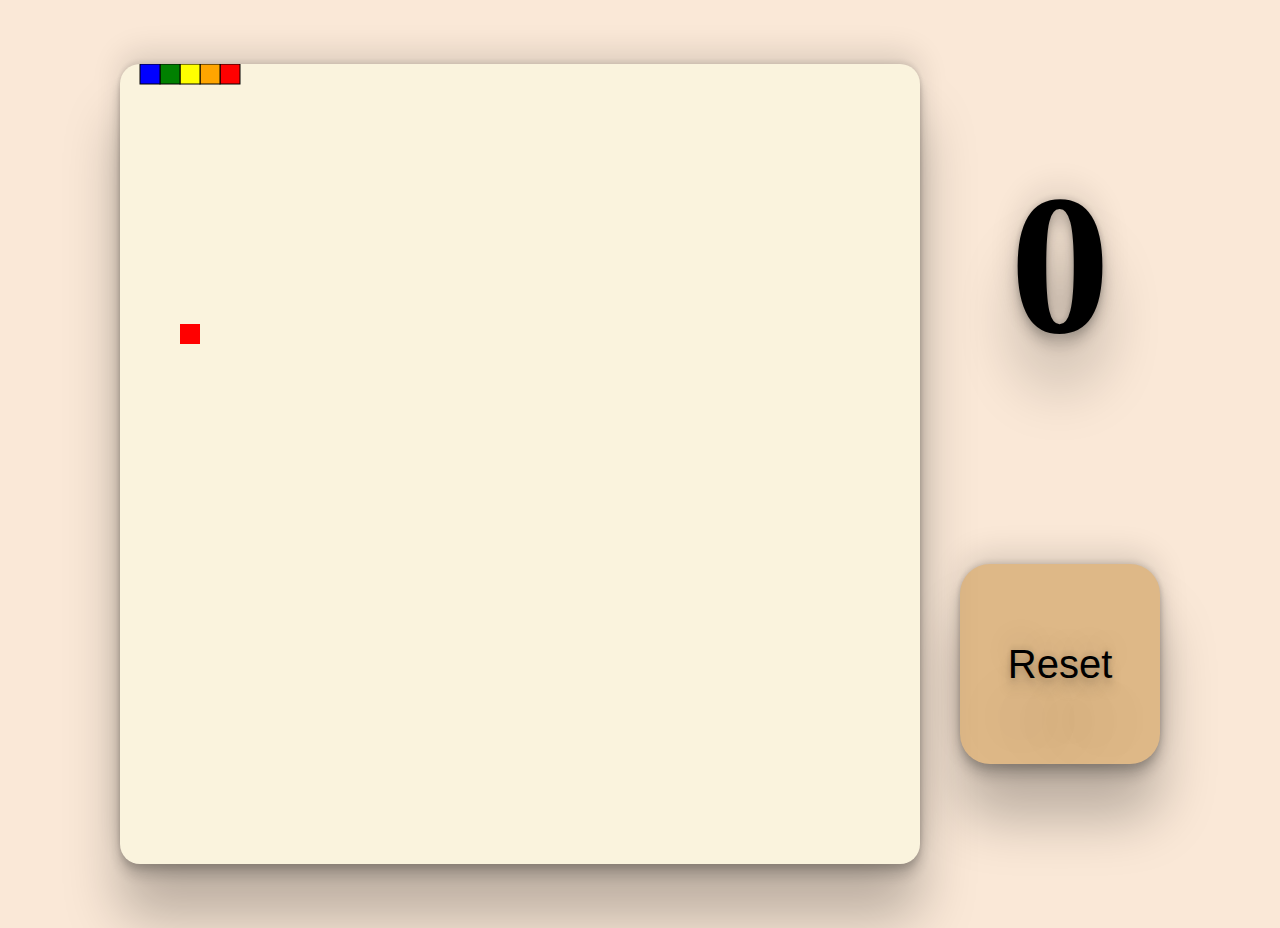
<file: 2 Snake Game/index.html>
<!DOCTYPE html>
<html lang="en">
<head>
    <meta charset="UTF-8">
    <meta name="viewport" content="width=device-width, initial-scale=1.0">
    <title>Snake Game</title>
    <link rel="stylesheet" href="styles.css">
</head>
<body>
    <canvas id="canvas1"></canvas>
    <h2 id="score" >0</h2>
    <button id="resetButton">Reset</button>



    <script src="inputHandler.js"></script>
    <script src="snake.js"></script>
    <script src="script.js"></script>
</body>
</html>
</file>
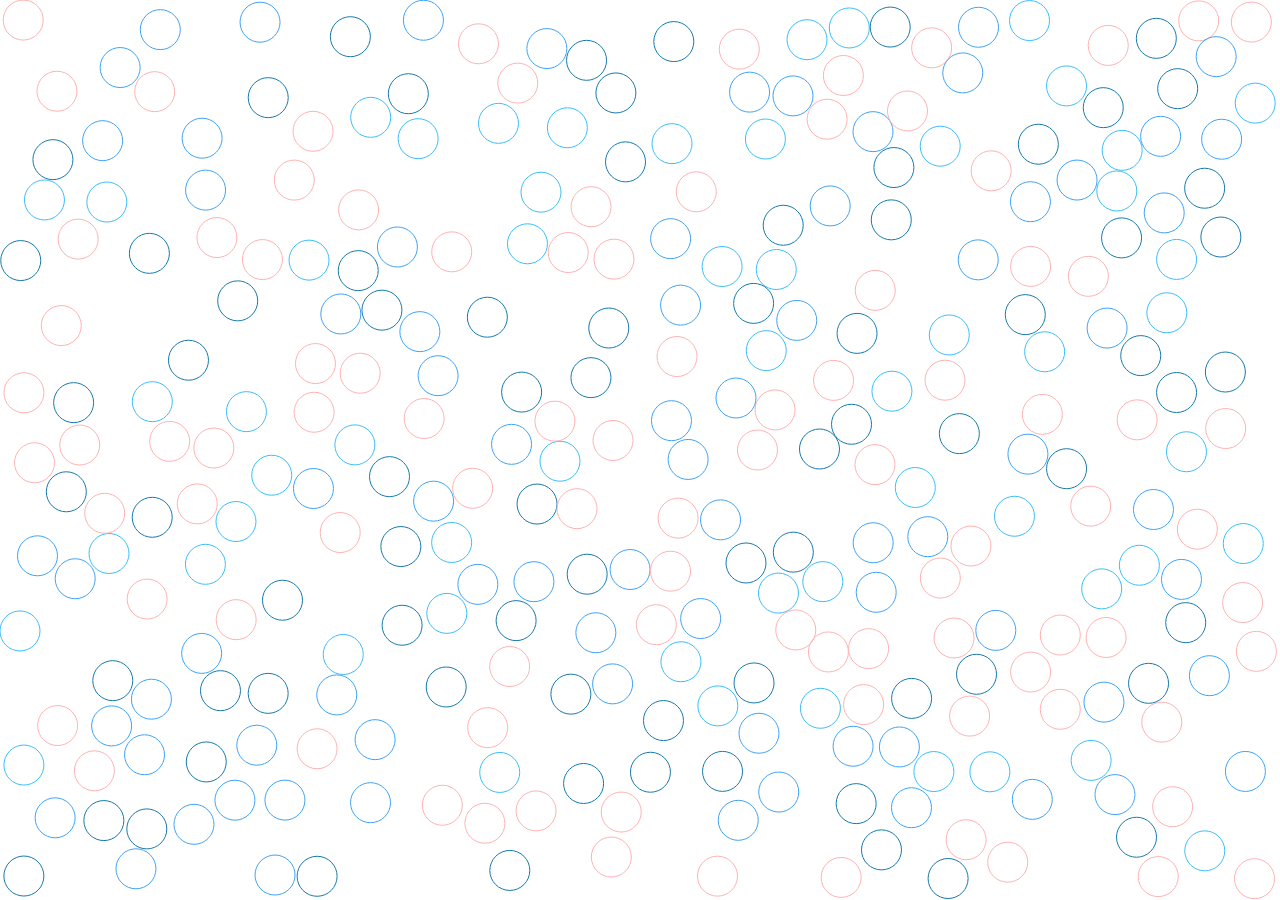
<file: 3 Particle Collision System/index.html>
<!DOCTYPE html>
<html lang="en">
<head>
    <meta charset="UTF-8">
    <meta name="viewport" content="width=device-width, initial-scale=1.0">
    <title>Particle Collision</title>
    <link rel="stylesheet" href="styles.css">

</head>
<body>
    <canvas id="canvas1"></canvas>
    <script src="scripts.js"></script>
</body>
</html>
</file>
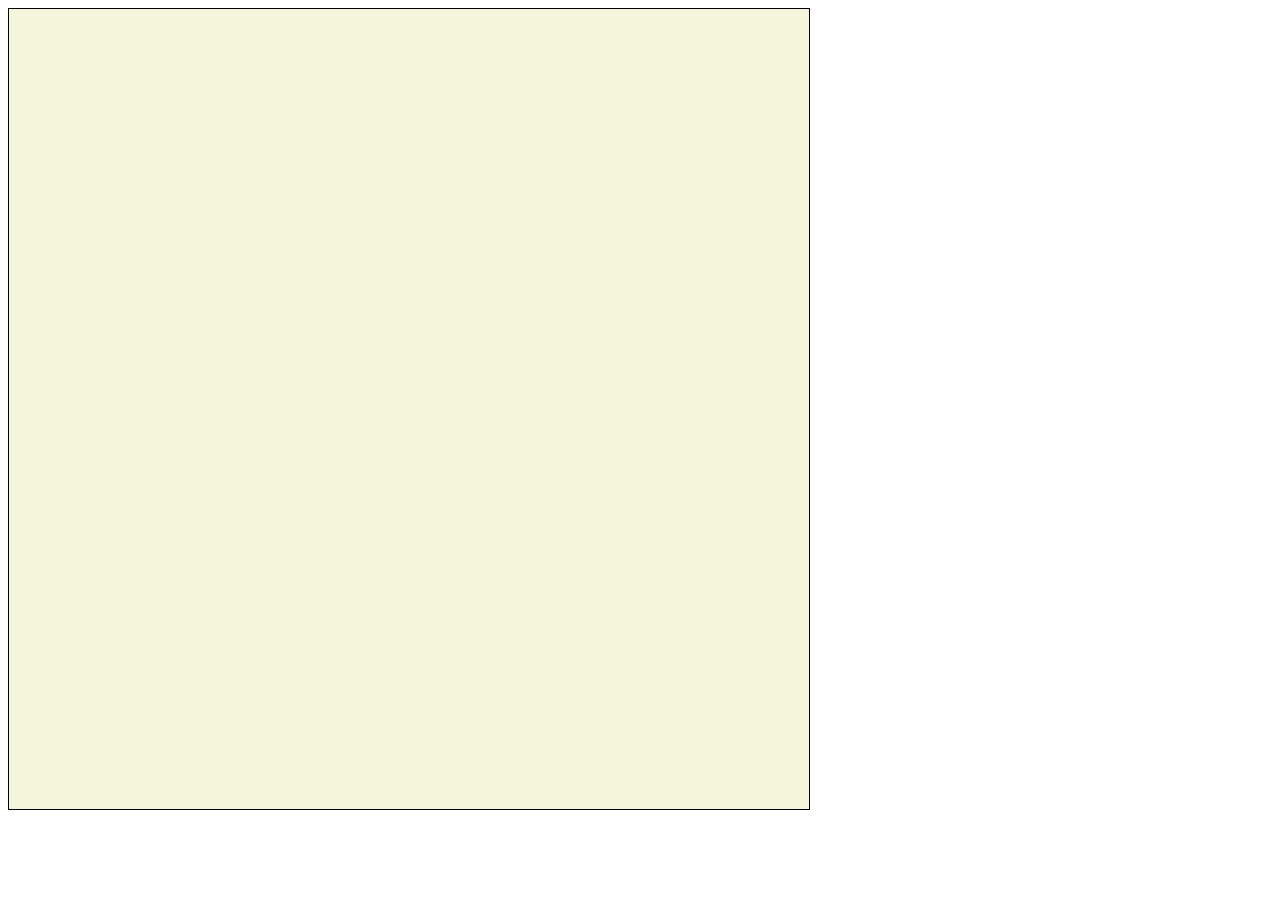
<file: 4 Mandellbrot set/index.html>
<!DOCTYPE html>
<html lang="en">
<head>
    <meta charset="UTF-8">
    <meta name="viewport" content="width=device-width, initial-scale=1.0">
    <title>Mandelbrot Set</title>
    <link rel="stylesheet" href="styles.css">
</head>
<body>
    
    <canvas id="canvas1"></canvas>



    <script src="scripts.js"></script>
</body>
</html>
</file>
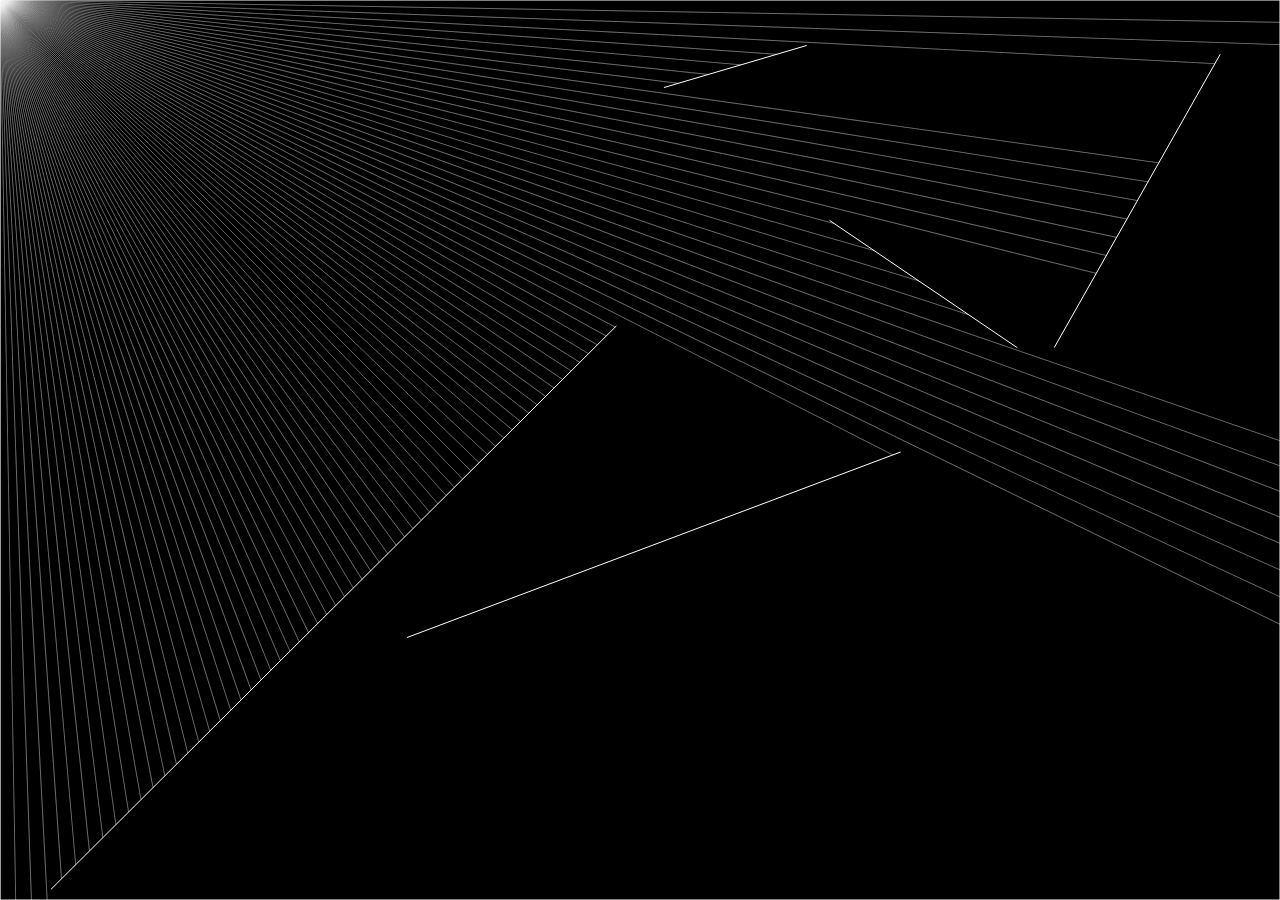
<file: 5 Raycasting/index.html>
<!DOCTYPE html>
<html lang="en">
<head>
    <meta charset="UTF-8">
    <meta name="viewport" content="width=device-width, initial-scale=1.0">
    <title>Raycasting</title>
    <link rel="stylesheet" href="styles.css">
</head>
<body>
    <canvas id="canvas1"></canvas>

    <script src="script.js"></script>
</body>
</html>
</file>
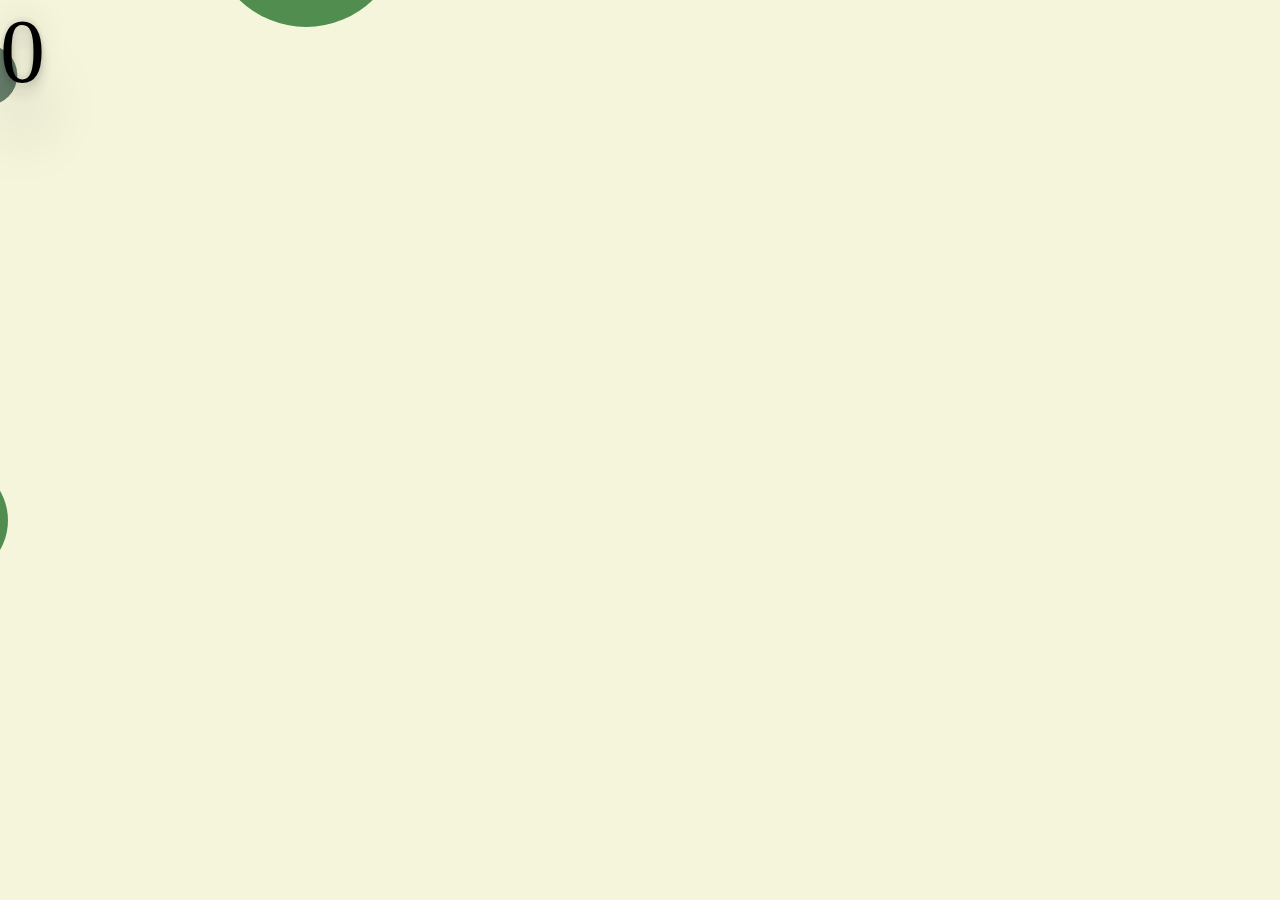
<file: 6 Particle Eater/index.html>
<!DOCTYPE html>
<html lang="en">
  <head>
    <meta charset="UTF-8" />
    <meta name="viewport" content="width=device-width, initial-scale=1.0" />
    <title>Particle Eater</title>
    <link rel="stylesheet" href="styles.css" />
  </head>
  <body>
    <div class="fixed">
      <span id="score">0</span>
    </div>
    <canvas id="canvas1"></canvas>

    <script src="scripts.js"></script>
  </body>
</html>
</file>
<file: 2 Snake Game/styles.css>
*{
    margin: 0;
    padding: 0;
    box-sizing: border-box;
    align-items: center;
    justify-content: center;
}

body{
    display: grid;
    background-color: rgb(250, 232, 215);
    padding: 4rem;
    column-gap: 40px;

    grid-template-rows: 400px 400px;
    grid-template-columns: 800px 200px ;
    
}

#canvas1 {
    height: 800;
    width: 800;
    background-color: rgb(250, 243, 221);
    /* border: 1px solid black ; */
    top: 0;
    left: 0;
    right: 0;
    bottom: 0;
    filter: brightness(100%);
    border-radius: 20px;
    grid-row-start: 1;
    grid-row-end: 3;
    box-shadow: rgba(0, 0, 0, 0.25) 0px 54px 55px, rgba(0, 0, 0, 0.12) 0px -12px 30px, rgba(0, 0, 0, 0.12) 0px 4px 6px, rgba(0, 0, 0, 0.17) 0px 12px 13px, rgba(0, 0, 0, 0.09) 0px -3px 5px;
}

#score {
    text-align: center;
    font-size: 200px;
    padding: 0;
    margin: 0;
    grid-column-start: 2;
    grid-column-end: 3;
    text-shadow: rgba(0, 0, 0, 0.25) 0px 54px 55px, rgba(0, 0, 0, 0.12) 0px -12px 30px, rgba(0, 0, 0, 0.12) 0px 4px 6px, rgba(0, 0, 0, 0.17) 0px 12px 13px, rgba(0, 0, 0, 0.09) 0px -3px 5px;
    
}

#resetButton {
    text-align: center;
    cursor: pointer;
    width: 200px;
    height: 200px;
    font-size: 30px;
    background-color: burlywood;
    border-radius: 30px;
    border: 2px;
    grid-column-start: 2;
    grid-column-end: 3;
    box-shadow: rgba(0, 0, 0, 0.25) 0px 54px 55px, rgba(0, 0, 0, 0.12) 0px -12px 30px, rgba(0, 0, 0, 0.12) 0px 4px 6px, rgba(0, 0, 0, 0.17) 0px 12px 13px, rgba(0, 0, 0, 0.09) 0px -3px 5px;
    font-family: Arial, Helvetica, sans-serif;
    text-shadow: rgba(0, 0, 0, 0.25) 0px 54px 55px, rgba(0, 0, 0, 0.12) 0px -12px 30px, rgba(0, 0, 0, 0.12) 0px 4px 6px, rgba(0, 0, 0, 0.17) 0px 12px 13px, rgba(0, 0, 0, 0.09) 0px -3px 5px; ;
    font-size: 40px;
}
</file>
<file: 3 Particle Collision System/styles.css>
#canvas1 {
    position: absolute;
    height: 100%;
    width: 100%;
    background-color: white;
    top: 0;
    left: 0;

}
</file>
<file: 4 Mandellbrot set/styles.css>
#canvas1 {
    height: 600;
    width: 600;
    background-color: beige;
    border: 1px solid black;
}
</file>
<file: 5 Raycasting/styles.css>
#canvas1{
    width: 100%;
    height: 100%;
    top: 0;
    left: 0;
    position: absolute;
    background-color: black;
}
</file>
<file: 6 Particle Eater/styles.css>
*{
    margin: 0;
}
#canvas1 {
    height: 100%;
    width: 100%;
    left: 0;
    top: 0;
    background-color: beige;
}

.fixed {
    font-size: 90px;
    position: fixed;
    text-align: center;
    text-shadow: rgba(0, 0, 0, 0.25) 0px 54px 55px, rgba(0, 0, 0, 0.12) 0px -12px 30px, rgba(0, 0, 0, 0.12) 0px 4px 6px, rgba(0, 0, 0, 0.17) 0px 12px 13px, rgba(0, 0, 0, 0.09) 0px -3px 5px;
    

}
</file>
